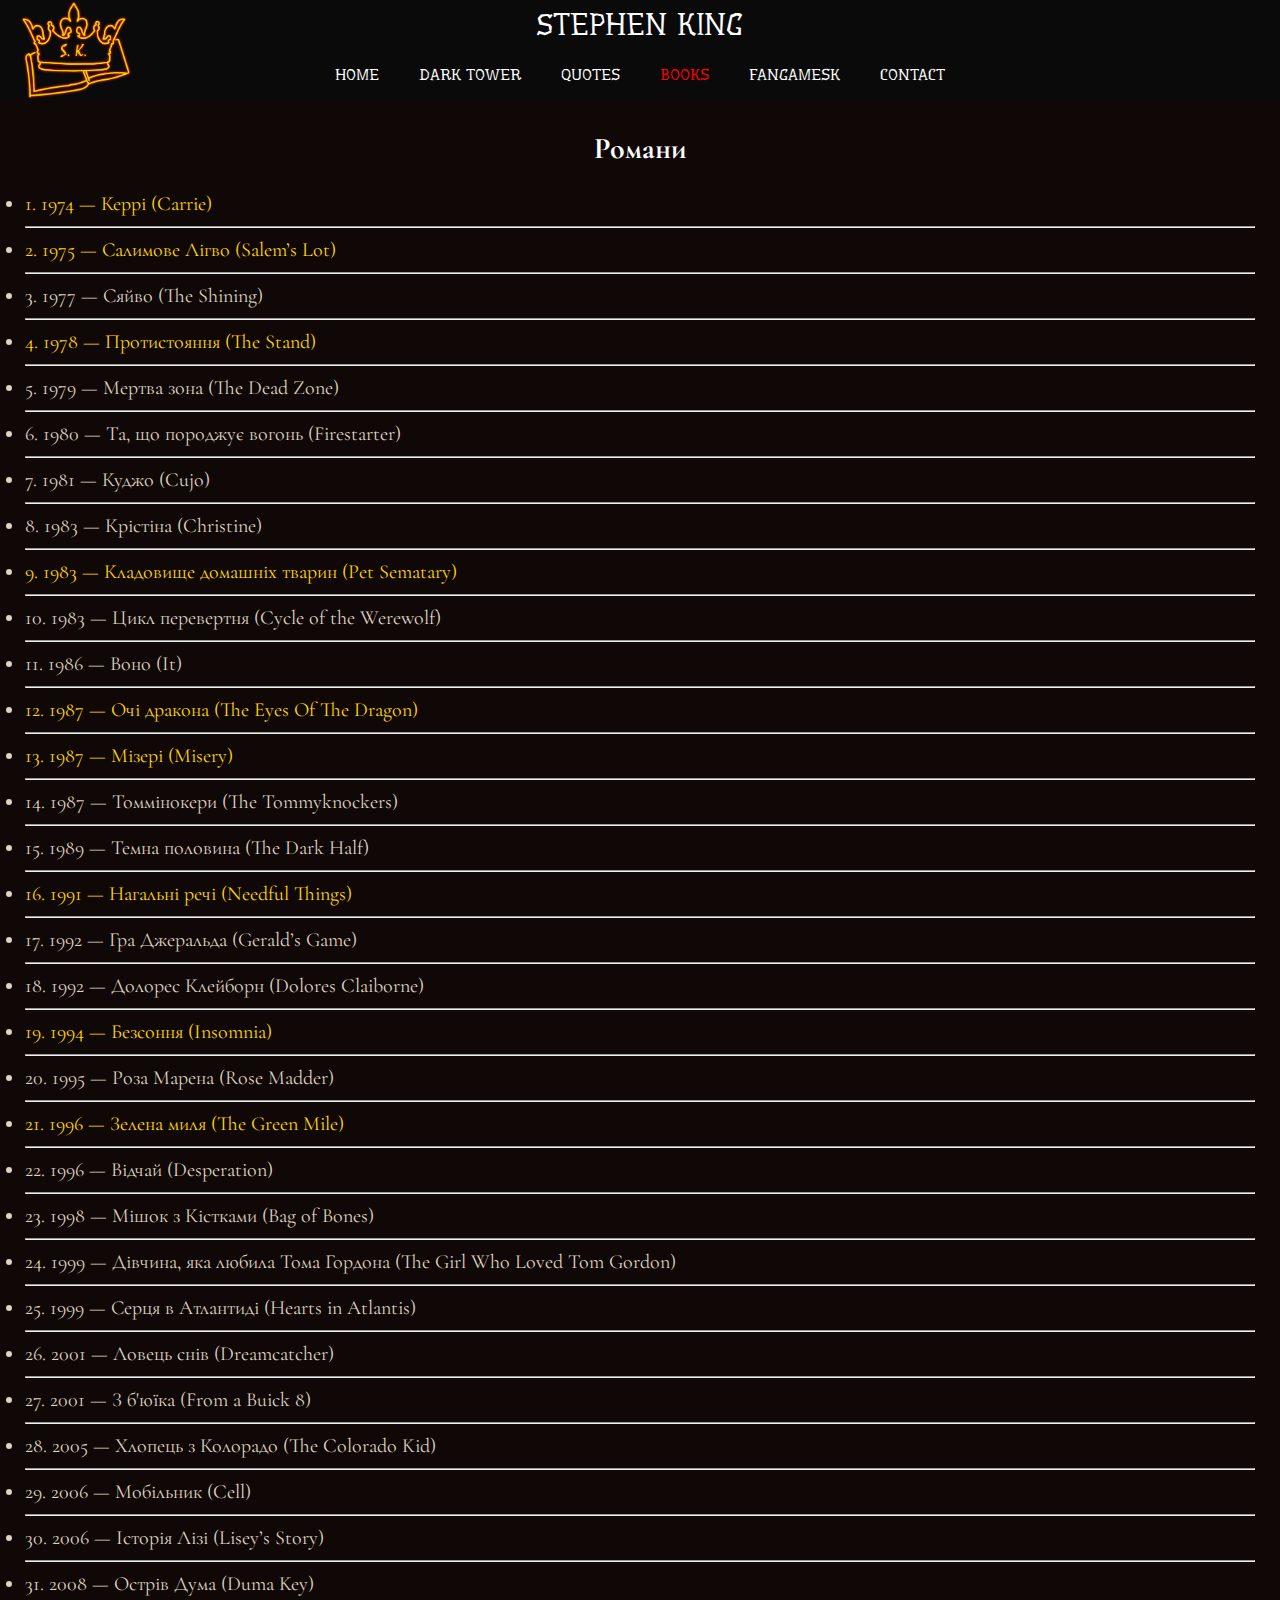
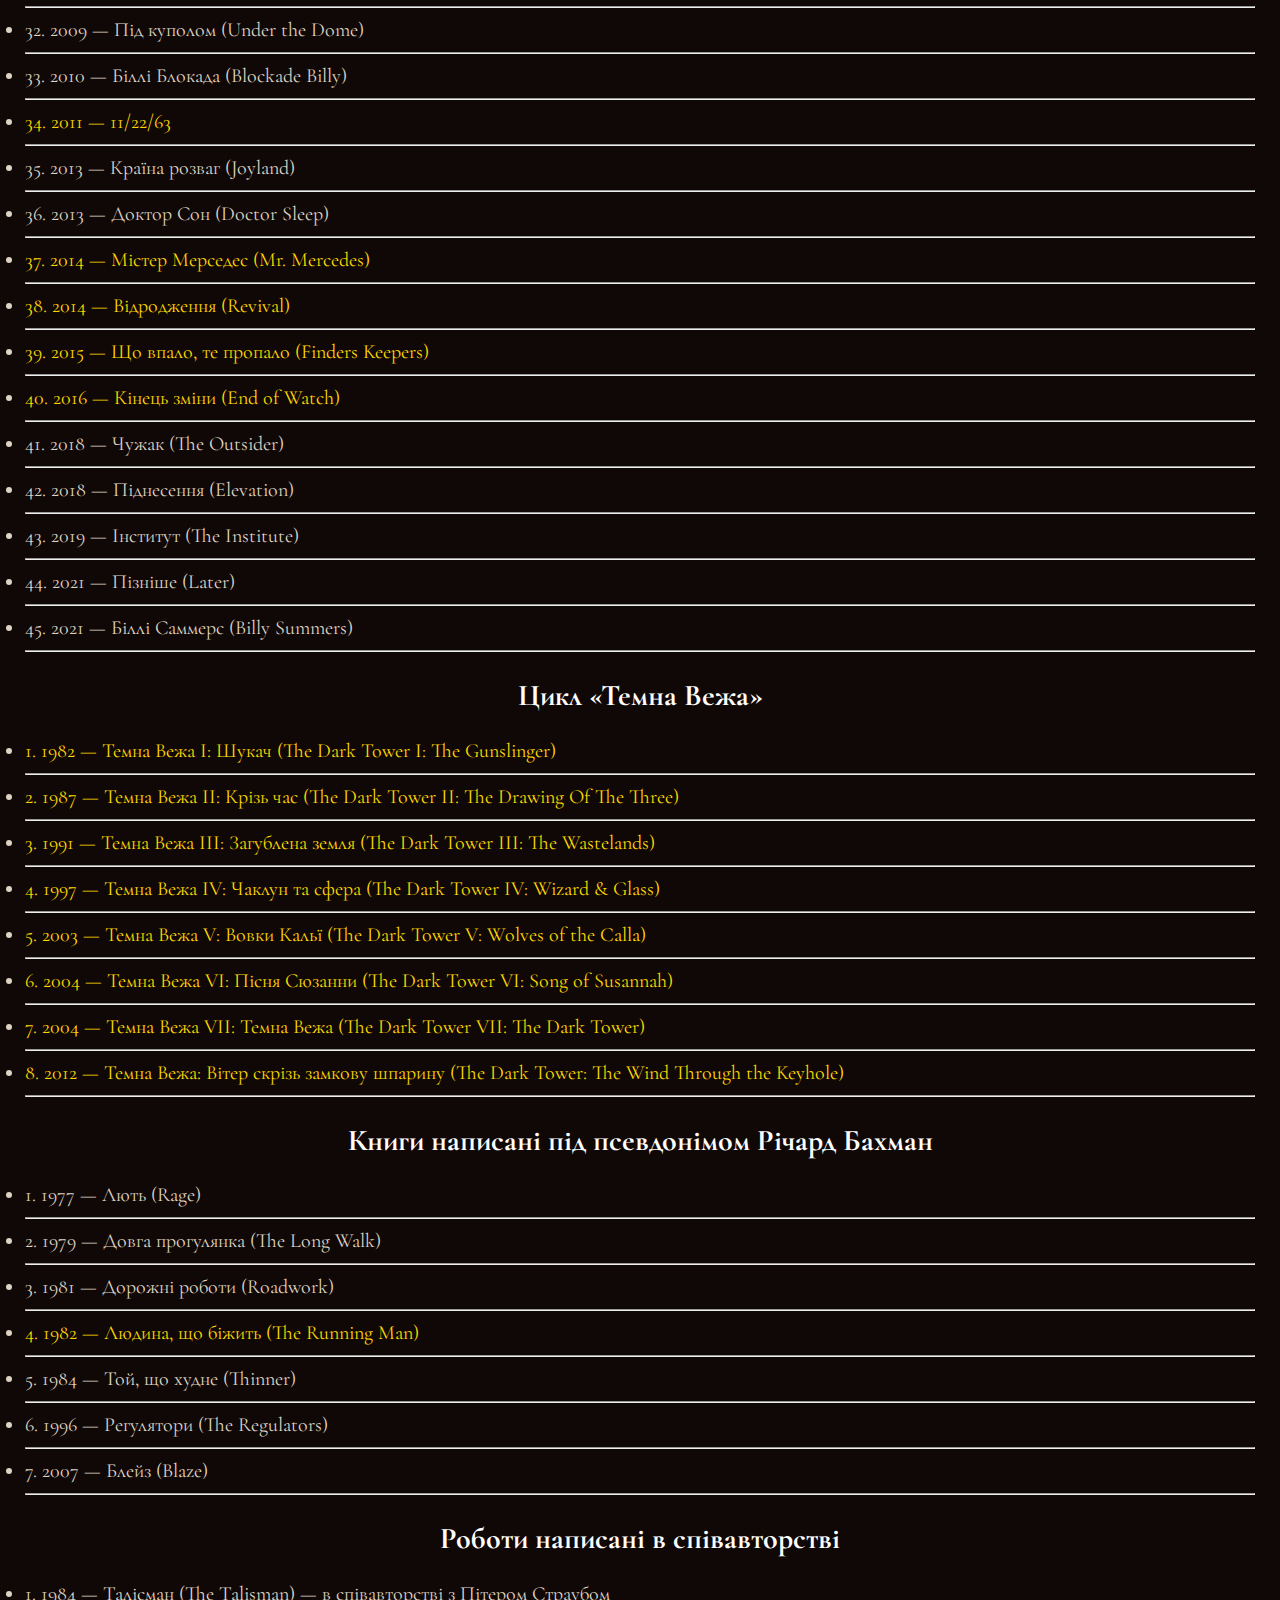
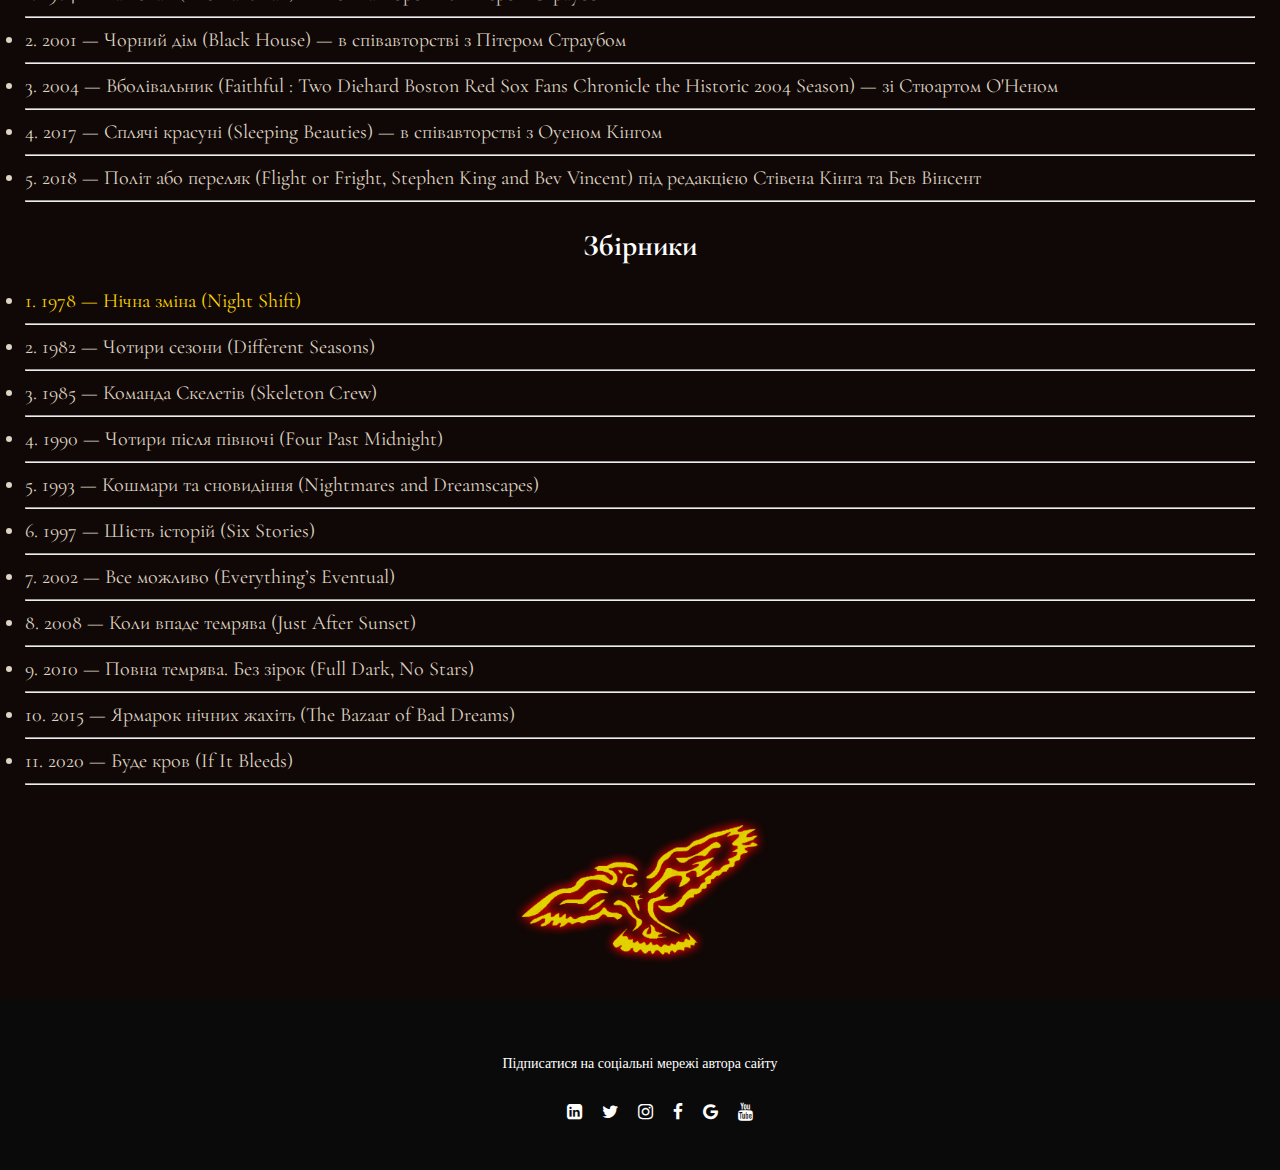
<file: books.html>
<!DOCTYPE html>
<html>
<meta name="viewport" content="width=device-width, initial-scale=1.0">
<head>
	<title>Document</title>
	<link rel="stylesheet" type="text/css" href="css/style.css">
	<link rel="stylesheet" href="https://stackpath.bootstrapcdn.com/font-awesome/4.7.0/css/font-awesome.min.css">
	<link href="https://fonts.googleapis.com/css2?family=Cormorant+Garamond:ital@0;1&family=Source+Code+Pro:wght@300;400;500;700&family=Underdog&display=swap" rel="stylesheet">
</head>
<body>
	<header>
		<img class="logo_i" src="img/logo.png"  height="100" alt="">

		<div class="logo">Stephen King</div>
		
		
		<nav>
			<ul>
				<li><a href="index.html">Home</a></li>
				<li><a href="DarkTower.html">Dark Tower</a></li>
				<li><a href="Quotes.html">Quotes</a></li>
				<li><a href="books.html" class="active">Books</a></li>
				<li><a href="KINGGAME.html">FanGameSK</a></li>
				<li><a href="feedback.html">Сontact</a></li>
			</ul>
		</nav>
		<div class="menu-toggle"><i class="fa fa-bars" aria-hidden="true"></i></div>
	</header>


	<div class="books">
		<div class="container">
			<h2 class="heading">Романи</h2>
			<li class="books-li"><span class="gold">1. 1974 — Керрі (Carrie)</span></li><hr>
			<li class="books-li"><span class="gold">2. 1975 — Салимове Лігво (Salem’s Lot)</span></li><hr>
			<li class="books-li">3. 1977 — Сяйво (The Shining) </li><hr>
			<li class="books-li"><span class="gold">4. 1978 — Протистояння (The Stand)</span></li><hr>
			<li class="books-li">5. 1979 — Мертва зона (The Dead Zone) </li><hr>
			<li class="books-li">6. 1980 — Та, що породжує вогонь (Firestarter) </li><hr>
			<li class="books-li">7. 1981 — Куджо (Cujo) </li><hr>
			<li class="books-li">8. 1983 — Крістіна (Christine)</li><hr>
			<li class="books-li"><span class="gold">9. 1983 — Кладовище домашніх тварин (Pet Sematary)</span></li><hr>
			<li class="books-li">10. 1983 — Цикл перевертня (Cycle of the Werewolf) </li><hr>
			<li class="books-li">11. 1986 — Воно (It) </li><hr>
			<li class="books-li"><span class="gold">12. 1987 — Очі дракона (The Eyes Of The Dragon)</span></li><hr>
			<li class="books-li"><span class="gold">13. 1987 — Мізері (Misery)</span></li><hr>
			<li class="books-li">14. 1987 — Томмінокери (The Tommyknockers) </li><hr>
			<li class="books-li">15. 1989 — Темна половина (The Dark Half) </li><hr>
			<li class="books-li"><span class="gold">16. 1991 — Нагальні речі (Needful Things)</span></li><hr>
			<li class="books-li">17. 1992 — Гра Джеральда (Gerald’s Game)</li><hr>
			<li class="books-li">18. 1992 — Долорес Клейборн (Dolores Claiborne) </li><hr>
			<li class="books-li"><span class="gold">19. 1994 — Безсоння (Insomnia)</span></li><hr>
			<li class="books-li">20. 1995 — Роза Марена (Rose Madder) </li><hr>
			<li class="books-li"><span class="gold">21. 1996 — Зелена миля (The Green Mile)</span></li><hr>
			<li class="books-li">22. 1996 — Відчай (Desperation) </li><hr>
			<li class="books-li">23. 1998 — Мішок з Кістками (Bag of Bones)</li><hr>
			<li class="books-li">24. 1999 — Дівчина, яка любила Тома Гордона (The Girl Who Loved Tom Gordon)</li><hr>
			<li class="books-li">25. 1999 — Серця в Атлантиді (Hearts in Atlantis)</li><hr>
			<li class="books-li">26. 2001 — Ловець снів (Dreamcatcher)</li><hr>
			<li class="books-li">27. 2001 — З б'юїка (From a Buick 8)</li><hr>
			<li class="books-li">28. 2005 — Хлопець з Колорадо (The Colorado Kid)</li><hr>
			<li class="books-li">29. 2006 — Мобільник (Cell)</li><hr>
			<li class="books-li">30. 2006 — Історія Лізі (Lisey’s Story)</li><hr>
			<li class="books-li">31. 2008 — Острів Дума (Duma Key)</li><hr>
			<li class="books-li">32. 2009 — Під куполом (Under the Dome)</li><hr>
			<li class="books-li">33. 2010 — Біллі Блокада (Blockade Billy) </li><hr>
			<li class="books-li"><span class="gold">34. 2011 — 11/22/63 </span></li><hr>
			<li class="books-li">35. 2013 — Країна розваг (Joyland) </li><hr>
			<li class="books-li">36. 2013 — Доктор Сон (Doctor Sleep) </li><hr>
			<li class="books-li"><span class="gold">37. 2014 — Містер Мерседес (Mr. Mercedes)</span></li><hr>
			<li class="books-li"><span class="gold">38. 2014 — Відродження (Revival)</span></li><hr>
			<li class="books-li"><span class="gold">39. 2015 — Що впало, те пропало (Finders Keepers)</span></li><hr>
			<li class="books-li"><span class="gold">40. 2016 — Кінець зміни (End of Watch)</span></li><hr>
			<li class="books-li">41. 2018 — Чужак (The Outsider)</li><hr>
			<li class="books-li">42. 2018 — Піднесення (Elevation)</li><hr>
			<li class="books-li">43. 2019 — Інститут (The Institute)</li><hr>
			<li class="books-li">44. 2021 — Пізніше (Later)</li><hr>
			<li class="books-li">45. 2021 — Біллі Саммерс (Billy Summers)</li><hr>
			<h2 class="heading">Цикл «Темна Вежа»</h2>
			<li class="books-li"><span class="gold">1. 1982 — Темна Вежа I: Шукач (The Dark Tower I: The Gunslinger)</span></li><hr>
			<li class="books-li"><span class="gold">2. 1987 — Темна Вежа II: Крізь час (The Dark Tower II: The Drawing Of The Three)</span></li><hr>
			<li class="books-li"><span class="gold">3. 1991 — Темна Вежа III: Загублена земля (The Dark Tower III: The Wastelands)</span></li><hr>
			<li class="books-li"><span class="gold">4. 1997 — Темна Вежа IV: Чаклун та сфера (The Dark Tower IV: Wizard & Glass)</span></li><hr>
			<li class="books-li"><span class="gold">5. 2003 — Темна Вежа V: Вовки Кальї (The Dark Tower V: Wolves of the Calla)</span></li><hr>
			<li class="books-li"><span class="gold">6. 2004 — Темна Вежа VI: Пісня Сюзанни (The Dark Tower VI: Song of Susannah)</span></li><hr>
			<li class="books-li"><span class="gold">7. 2004 — Темна Вежа VII: Темна Вежа (The Dark Tower VII: The Dark Tower)</span></li><hr>
			<li class="books-li"><span class="gold">8. 2012 — Темна Вежа: Вітер скрізь замкову шпарину (The Dark Tower: The Wind Through the Keyhole)</span></li><hr>
			<h2 class="heading">Книги написані під псевдонімом Річард Бахман</h2>
			<li class="books-li">1. 1977 — Лють (Rage)</li><hr>
			<li class="books-li">2. 1979 — Довга прогулянка (The Long Walk)</li><hr>
			<li class="books-li">3. 1981 — Дорожні роботи (Roadwork)</li><hr>
			<li class="books-li"><span class="gold">4. 1982 — Людина, що біжить (The Running Man)</span></li><hr>
			<li class="books-li">5. 1984 — Той, що худне (Thinner)</li><hr>
			<li class="books-li">6. 1996 — Регулятори (The Regulators)</li><hr>
			<li class="books-li">7. 2007 — Блейз (Blaze)</li><hr>
			<h2 class="heading">Роботи написані в співавторстві</h2>
			<li class="books-li">1. 1984 — Талісман (The Talisman) — в співавторстві з Пітером Страубом</li><hr>
			<li class="books-li">2. 2001 — Чорний дім (Black House) — в співавторстві з Пітером Страубом</li><hr>
			<li class="books-li">3. 2004 — Вболівальник (Faithful : Two Diehard Boston Red Sox Fans Chronicle the Historic 2004 Season) — зі Стюартом О'Неном</li><hr>
			<li class="books-li">4. 2017 — Сплячі красуні (Sleeping Beauties) — в співавторстві з Оуеном Кінгом</li><hr>
			<li class="books-li">5. 2018 — Політ або переляк (Flight or Fright, Stephen King and Bev Vincent) під редакцією Стівена Кінга та Бев Вінсент</li><hr>
			<h2 class="heading">Збірники</h2>
			<li class="books-li"><span class="gold">1. 1978 — Нічна зміна (Night Shift)</span></li><hr>
			<li class="books-li">2. 1982 — Чотири сезони (Different Seasons)</li><hr>
			<li class="books-li">3. 1985 — Команда Скелетів (Skeleton Crew) </li><hr>
			<li class="books-li">4. 1990 — Чотири після півночі (Four Past Midnight)</li><hr>
			<li class="books-li">5. 1993 — Кошмари та сновидіння (Nightmares and Dreamscapes)</li><hr>
			<li class="books-li">6. 1997 — Шість історій (Six Stories)</li><hr>
			<li class="books-li">7. 2002 — Все можливо (Everything’s Eventual)</li><hr>
			<li class="books-li">8. 2008 — Коли впаде темрява (Just After Sunset)</li><hr>
			<li class="books-li">9. 2010 — Повна темрява. Без зірок (Full Dark, No Stars)</li><hr>
			<li class="books-li">10. 2015 — Ярмарок нічних жахіть (The Bazaar of Bad Dreams)</li><hr>
			<li class="books-li">11. 2020 — Буде кров (If It Bleeds)</li><hr>
		</div>
	</div>
	<div class="container">
				<div class="eagle">
					<img class="quotes1" src="img/orel.png"  height="150" alt="">
				</div>
	</div>
	<footer>
		<div class="footer-content">

			<p>Підписатися на соціальні мережі автора сайту</p>
			<ul class="socials">
				<li><a href="#"><i class="fa fa-linkedin-square"></i></a></li>
				<li><a href="#"><i class="fa fa-twitter"></i></a></li>
				<li><a href="#"><i class="fa fa-instagram"></i></a></li>
				<li><a href="#"><i class="fa fa-facebook"></i></a></li>
				<li><a href="#"><i class="fa fa-google"></i></a></li>
				<li><a href="#"><i class="fa fa-youtube"></i></a></li>
			</ul>
		</div>
	</footer>

</body>
</html>
</file>
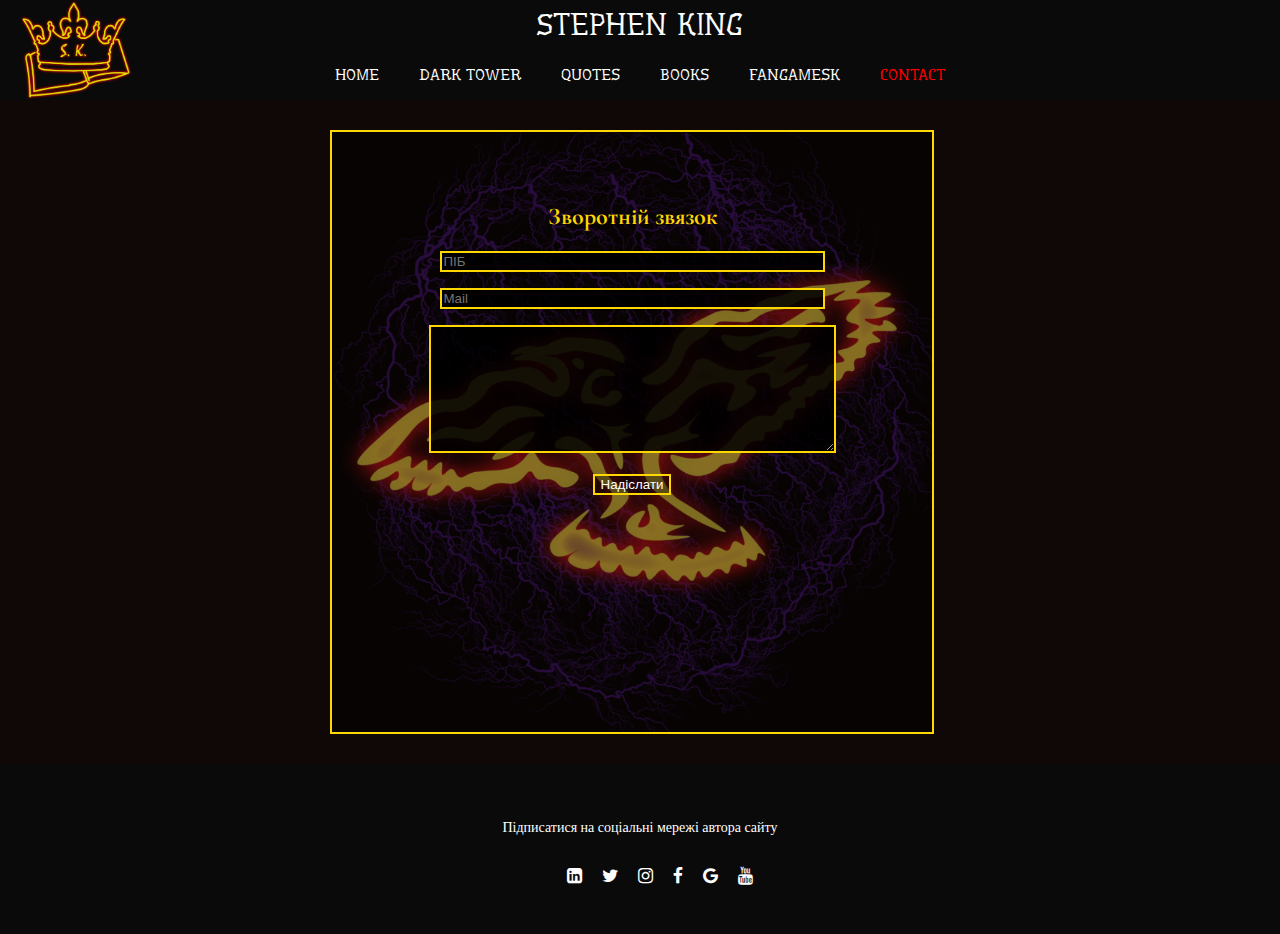
<file: feedback.html>
<!DOCTYPE html>
<html>
<meta name="viewport" content="width=device-width, initial-scale=1.0">
<head>
	<title>Document</title>
	<link rel="stylesheet" type="text/css" href="css/style.css">
	<link rel="stylesheet" href="https://stackpath.bootstrapcdn.com/font-awesome/4.7.0/css/font-awesome.min.css">
	<link href="https://fonts.googleapis.com/css2?family=Cormorant+Garamond:ital@0;1&family=Source+Code+Pro:wght@300;400;500;700&family=Underdog&display=swap" rel="stylesheet">
</head>
<body>
	<header>
		<img class="logo_i" src="img/logo.png"  height="100" alt="">

		<div class="logo">Stephen King</div>
		
		
		<nav>
			<ul>
				<li><a href="index.html">Home</a></li>
				<li><a href="DarkTower.html" >Dark Tower</a></li>
				<li><a href="Quotes.html">Quotes</a></li>
				<li><a href="books.html">Books</a></li>
				<li><a href="KINGGAME.html">FanGameSK</a></li>
				<li><a href="feedback.html"class="active">Сontact</a></li>
			</ul>
		</nav>
		<div class="menu-toggle"><i class="fa fa-bars" aria-hidden="true"></i></div>
	</header>


	<div class="container">
		<div class="s">
		<div id="container">

			<div id="infoi">
				<img class="q" src="img/Feedback.png"  height="600"  alt="">
			</div>
			<div id="navi">
				<form class="rtrt">
					<h2><span class="gold">Зворотній звязок</span></h2>
					<p><input type="text" name="author" id="author" value="" size="45" placeholder="ПІБ"/>
					</p>
					<p><input type="text" name="email" id="email" value="" size="45" placeholder="Mail" />
					</p>
					<p><textarea name="comment" id="comment" cols="48" rows="8" > </textarea>
					</p>
					<p><input name="submit" type="submit" id="submit" value="Надіслати" />
					</p>
				</form>
			</div>
		</div>
	</div>
	</div>



	<footer>
		<div class="footer-content">

			<p>Підписатися на соціальні мережі автора сайту</p>
			<ul class="socials">
				<li><a href="#"><i class="fa fa-linkedin-square"></i></a></li>
				<li><a href="#"><i class="fa fa-twitter"></i></a></li>
				<li><a href="#"><i class="fa fa-instagram"></i></a></li>
				<li><a href="#"><i class="fa fa-facebook"></i></a></li>
				<li><a href="#"><i class="fa fa-google"></i></a></li>
				<li><a href="#"><i class="fa fa-youtube"></i></a></li>
			</ul>
		</div>
	</footer>

</body>
</html>
</file>
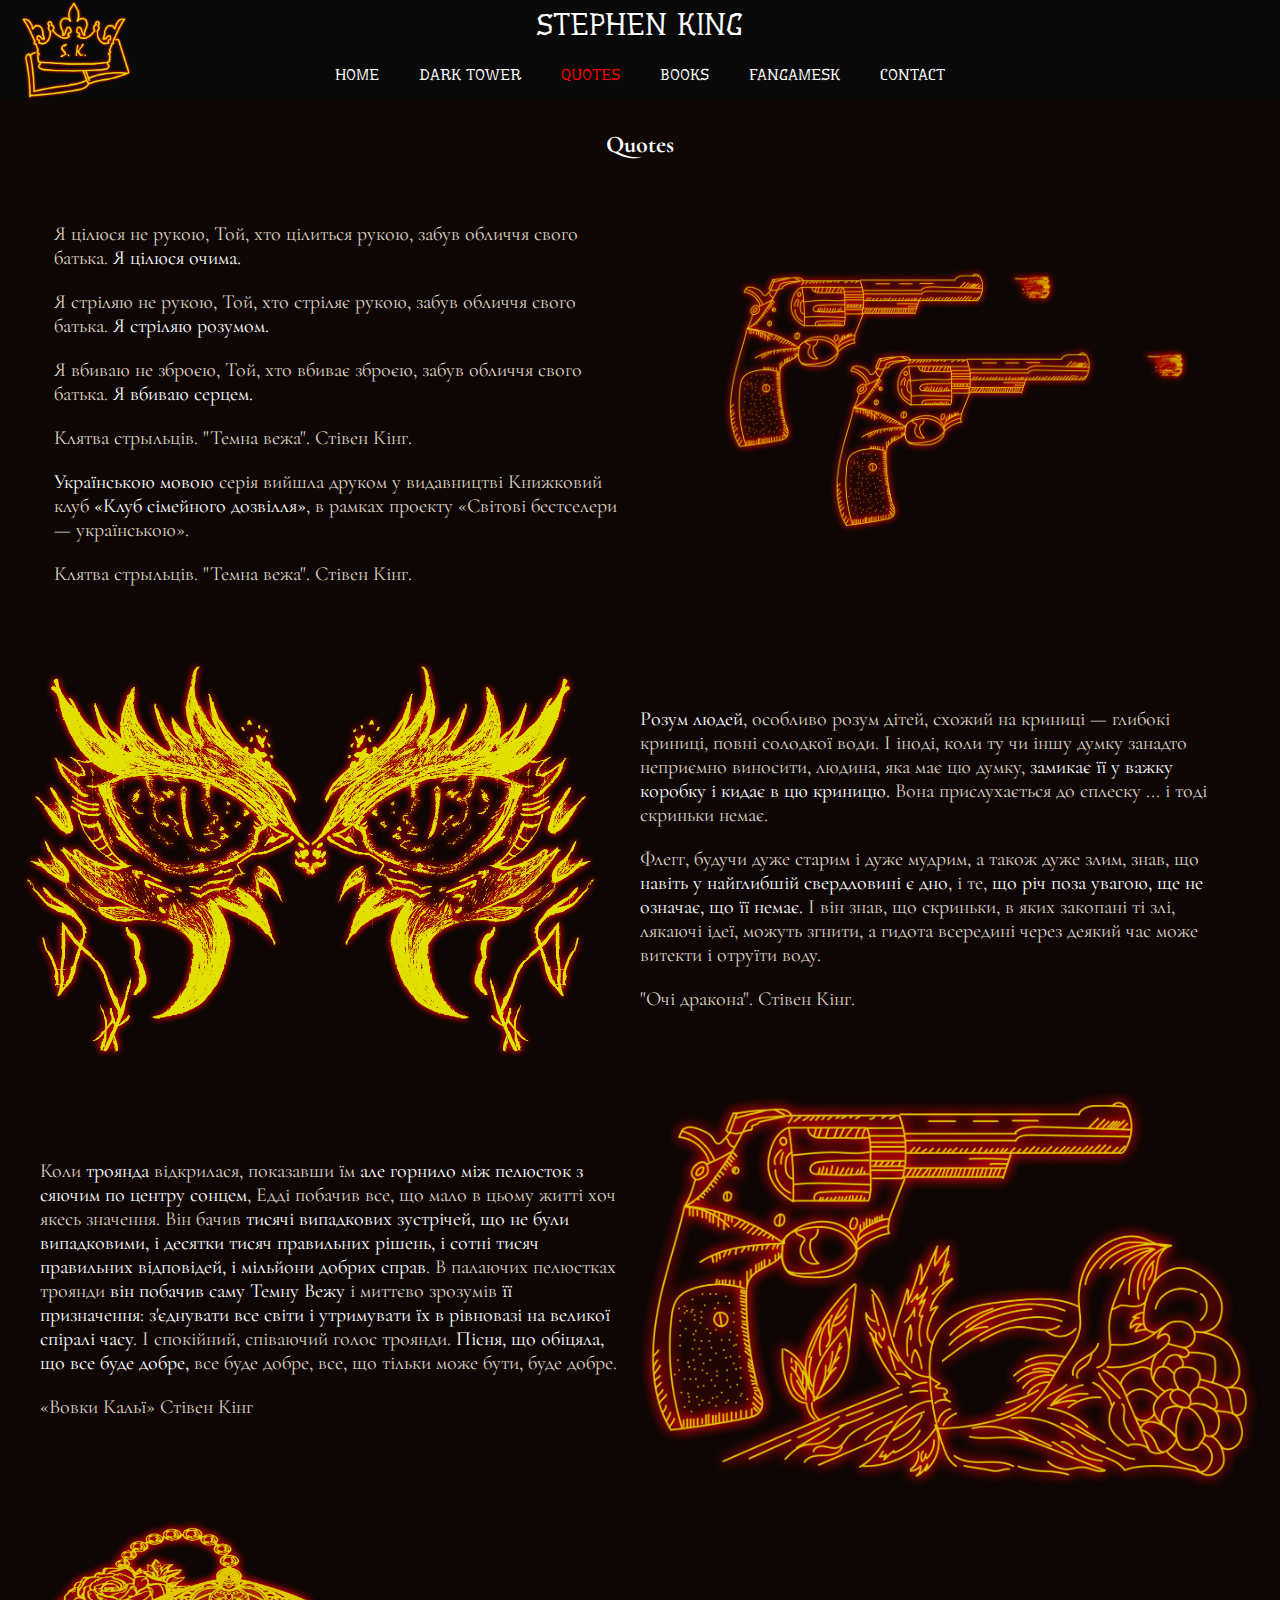
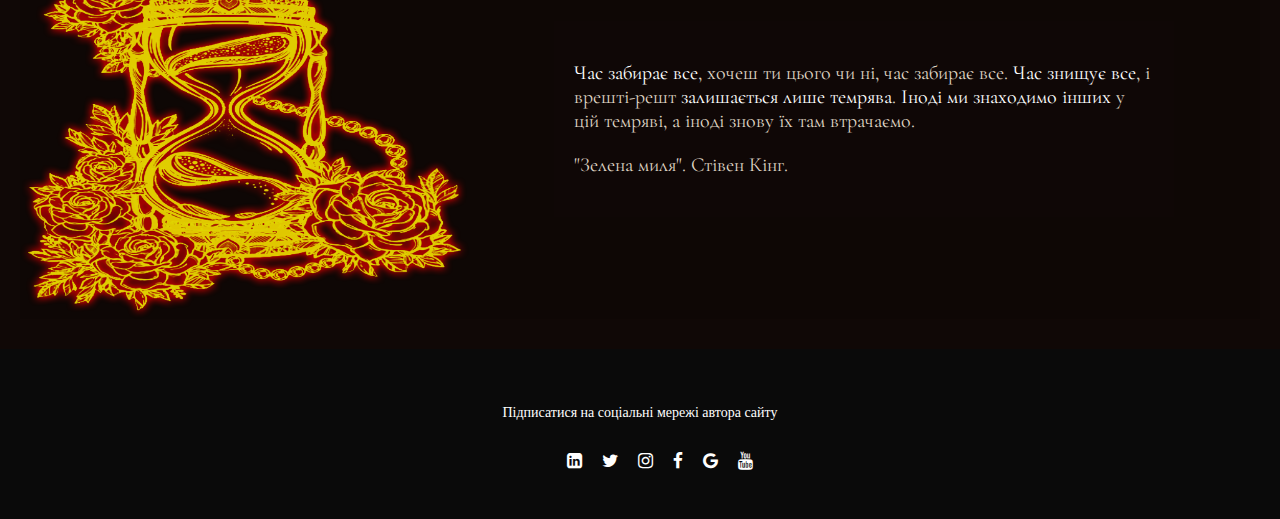
<file: Quotes.html>
<!DOCTYPE html>
<html>
<meta name="viewport" content="width=device-width, initial-scale=1.0">
<head>
	<title>Document</title>
	<link rel="stylesheet" type="text/css" href="css/style.css">
	<link rel="stylesheet" href="https://stackpath.bootstrapcdn.com/font-awesome/4.7.0/css/font-awesome.min.css">
	<link href="https://fonts.googleapis.com/css2?family=Cormorant+Garamond:ital@0;1&family=Source+Code+Pro:wght@300;400;500;700&family=Underdog&display=swap" rel="stylesheet">
</head>
<body>
	<header>
		<img class="logo_i" src="img/logo.png"  height="100" alt="">

		<div class="logo">Stephen King</div>
		
		
		<nav>
			<ul>
				<li><a href="index.html">Home</a></li>
				<li><a href="DarkTower.html">Dark Tower</a></li>
				<li><a href="Quotes.html" class="active">Quotes</a></li>
				<li><a href="books.html">Books</a></li>
				<li><a href="KINGGAME.html">FanGameSK</a></li>
				<li><a href="feedback.html">Сontact</a></li>
			</ul>
		</nav>
		<div class="menu-toggle"><i class="fa fa-bars" aria-hidden="true"></i></div>
	</header>

	<div class="container">
		<h2>Quotes</h2>
		<div class="card">
			
			<div class="card-text">
				<p>
						Я цілюся не рукою,
						Той, хто цілиться рукою, забув обличчя свого батька.
						<span class="c-fff">Я цілюся очима.</span>
					</p>
					<p>
						Я стріляю не рукою,
						Той, хто стріляє рукою, забув обличчя свого батька.
						<span class="c-fff">Я стріляю розумом.</span>
					</p>
					<p>
						Я вбиваю не зброєю,
						Той, хто вбиває зброєю, забув обличчя свого батька.
						<span class="c-fff">Я вбиваю серцем. </span>
					</p>

					<p>
						<span class="italic1">Клятва стрыльців. "Темна вежа". Стівен Кінг. </span>
					</p>
				<p>
					<span class="c-fff">Українською мовою</span> серія вийшла друком у видавництві Книжковий клуб <span class="c-fff">«Клуб сімейного дозвілля»</span>, в рамках проекту «Світові бестселери — українською».
				</p>
				<p>
						<span class="italic1">Клятва стрыльців. "Темна вежа". Стівен Кінг. </span>
				</p>
			</div>	
			<img class="quotes1" src="img/rem2.gif"  height="450" alt="">
		</div>
	</div>

	<div class="container">
		<div class="card">
			<img class="sk-png" src="img/e2.png"  height="400" alt="">
			<div class="card-text">
				<p>
						<span class="c-fff">Розум людей</span>, особливо розум дітей, схожий на криниці — глибокі криниці, повні солодкої води. І іноді, коли ту чи іншу думку занадто неприємно виносити, людина, яка має цю думку,<span class="c-fff"> замикає її у важку коробку і кидає в цю криницю.</span> Вона прислухається до сплеску ... і тоді скриньки немає.
					</p>

					<p>
						Флегг, будучи дуже старим і дуже мудрим, а також дуже злим, знав, що<span class="c-fff"> навіть у найглибшій свердловині є дно</span>, і те,<span class="c-fff"> що річ поза увагою, ще не означає, що її немає.</span> І він знав, що скриньки, в яких закопані ті злі, лякаючі ідеї, можуть згнити, а гидота всередині через деякий час може витекти і отруїти воду.
					</p>

					<p>
						<span class="italic1">"Очі дракона". Стівен Кінг. </span>
					</p>
			</div>	
		</div>
	</div>
	

<div class="container">
		<div class="card">
			
			<div class="card-text">
				<p class="sk-about-main-paragraph">
						Коли <span class="c-fff">троянда</span> відкрилася, показавши їм <span class="c-fff">але горнило між пелюсток з сяючим по центру сонцем</span>, Едді побачив все, що мало в цьому житті хоч якесь значення. Він бачив <span class="c-fff">тисячі випадкових зустрічей, що не були випадковими, і десятки тисяч правильних рішень, і сотні тисяч правильних відповідей, і мільйони добрих справ</span>. В палаючих пелюстках троянди <span class="c-fff">він побачив саму Темну Вежу</span> і миттєво зрозумів <span class="c-fff">її призначення: з'єднувати все світи і утримувати їх в рівновазі на великої спіралі часу</span>. І спокійний, співаючий голос троянди. <span class="c-fff">Пісня, що обіцяла, що все буде добре,</span> все буде добре, все, що тільки може бути, буде добре.
					</p>
					<p class="sk-about-main-paragraph">
						<span class="italic1">«Вовки Кальї» Стівен Кінг</span>
					</p>
			</div>	
			<img class="quotes1" src="img/rarem.png"  height="400" alt="">
		</div>
</div>

<div class="container">
		<div class="card">
			<img class="t-png" src="img/mb2.png"  height="400" alt="">
			<div class="card-text" id="tb_c">
				<p class="sk-about-main-paragraph">
						<span class="c-fff">Час забирає все</span>, хочеш ти цього чи ні, час забирає все. <span class="c-fff">Час знищує все</span>, і врешті-решт <span class="c-fff">залишається лише темрява</span>. <span class="c-fff">Іноді ми знаходимо інших</span> у цій темряві, а іноді знову їх там втрачаємо.
					</p>

					<p class="sk-about-main-paragraph">
						<span class="italic1">"Зелена миля". Стівен Кінг. </span>
					</p>
			</div>	
		</div>
	</div>


<footer>
    <div class="footer-content">
            
        <p>Підписатися на соціальні мережі автора сайту</p>
       	<ul class="socials">
            <li><a href="#"><i class="fa fa-linkedin-square"></i></a></li>
            <li><a href="#"><i class="fa fa-twitter"></i></a></li>
            <li><a href="#"><i class="fa fa-instagram"></i></a></li>
            <li><a href="#"><i class="fa fa-facebook"></i></a></li>
            <li><a href="#"><i class="fa fa-google"></i></a></li>
            <li><a href="#"><i class="fa fa-youtube"></i></a></li>
        </ul>
    </div>
</footer>

	<script src="https://code.jquery.com/jquery-3.6.0.js"></script>
	<script type="text/javascript">
		$(document).ready(function(){
			$('.menu-toggle').click(function(){
				$('nav').toggleClass('active');
			});
		});
	</script>
</body>
</html>
</file>
<file: css/style.css>
body{
	margin: 0;
	padding: 0;
	font-family: sans-serif;
	background-color: #100806;
	font-family: 'Cormorant Garamond', serif;
	color: #DFD3C2;
}

header{
	
	top: 0;
	left: 0;
	/*padding: 0 80px;*/
	background: #0a0a0a;
	width: 100%;
	box-sizing: border-box;
	min-height: 100px;
}
header .logo{
	font-family: Underdog;
    font-weight: 400;
    text-transform: uppercase;
	color: #fff;
	height: 50px;
	line-height: 50px;
	font-size: 30px;
	float: initial;
	display: block;
    text-align: center; 
}
header .logo_i{	
	position: absolute;
	padding-left: 20px;	
}


header nav ul{
	margin: 0;
	padding: 0;
	display: flex;
	justify-content: center;
}
header nav ul li{
		list-style: none;
}
header nav ul li a{
	font-family: Underdog;
	text-transform: uppercase;
	height: 50px;
	line-height: 50px;
	padding: 0 20px;
	color: #fff;
	text-decoration: none;
	display: block;
}
header nav ul li a:hover,
header nav ul li a.active{
	color: red;
}
.menu-toggle{
	color: #fff;
	float: right;
	line-height: 50px;
	font-size: 24px;
	cursor: pointer;
	display: none;
}

@media (max-width: 991px){
	header{
		padding: 0 20px;
	}
	.menu-toggle{
		
		display: block;
	}

	header .logo{
		font-size: 40px;
	}
	header nav{
		position: absolute;
		width: 100%;
		height: calc(100vb - 50px);
		background: #333;
		top: 100px;
		left: 0;
		left: -100%;
		transition: 0.1s;
	}
	header nav.active{
		left: 0;
	}
	header nav ul{
		display: block;
		text-align: center;
	}
	header nav ul a{
		border-bottom: 1px solid rgba(0, 0, 0, .2);
	}
	.card {
		flex-direction: column;
	}
	.card-png{
		margin-left: auto;
    	margin-right: auto;
	}

}
@media (max-width: 600px){
	header .logo_i{
		display: none;
	}
	header .logo{
		font-size: 20px;
	}
	header nav{
		top: 50px;
	}
	header{
		min-height: 50px;
		display: inline-flex;
		justify-content: space-between;
	}
}

.container{
	display: block;
	margin: 30px auto;
	max-width: 1240px;
}

.card{
	display: flex;
	background-color: rgba(0, 0, 0, .1);

}

.card-png{

}

.card-text{
	max-width: 580px;
	margin: auto;
	padding: 20px;
	font-size: 20px;
}



footer{   
    background: #0a0a0a;
    height: auto;
    width: auto;
    font-family: "Open Sans";
    padding-top: 40px;
    color: #fff;
}
.footer-content{
    display: flex;
    align-items: center;
    justify-content: center;
    flex-direction: column;
    text-align: center;
}

.footer-content p{
    max-width: 500px;
    margin: 10px auto;
    line-height: 28px;
    font-size: 14px;
}
.socials{
    list-style: none;
    display: flex;
    align-items: center;
    justify-content: center;
    margin: 1rem 0 3rem 0;
}
.socials li{
    margin: 0 10px;
}
.socials a{
    text-decoration: none;
    color: #fff;
}
.socials a i{
    font-size: 1.1rem;
    transition: color .4s ease;

}
.socials a:hover i{
    color: red;
}

.c-fff {
    color: #fff;
}
.gold {
    color: #FFD700;
}

h2{
	text-align: center;
	color: white;
}

#tb_c{
	background-color: rgb(16, 8, 6, .8);
}

.books{
	margin: 25px;
	font-size: 20px;
}
.eagle{
	text-align: center;
}


table {
border-spacing: 0 10px;
font-family: 'Open Sans', sans-serif;
font-weight: bold;
}
th {
padding: 10px 20px;
background: #56433D;
color: #F9C941;
border-right: 2px solid; 
font-size: 0.9em;
}
th:first-child {
text-align: left;
}
th:last-child {
border-right: none;
}
td {
vertical-align: middle;
padding: 10px;
font-size: 14px;
text-align: center;
border-top: 2px solid #56433D;
border-bottom: 2px solid #56433D;
border-right: 2px solid #56433D;
}
td:first-child {
border-left: 2px solid #56433D;
border-right: none;
}
td:nth-child(2){
text-align: left;
}

#container {
  width: 600px;
  height: 600px;
  position: relative;
  margin-left: 25%;
  margin-top: 20px;
  margin-bottom: 20px;
  border: 2px double #FFD700;
}

#navi,
#infoi {
  width: 100%;
  height: 100%;
  position: absolute;
  top: 0;
  left: 0;
}
#infoi {
  z-index: -10;
}
.s{
	text-align: center;
	
}

.rtrt {
	padding-top: 50px;
}

#author, #email, #comment {
	
	background: rgba(0, 0, 0, 0.85);
	color:#FFF; 
	border: 2px double  #FFD700;
}

.q {
	opacity: 55%;
	filter: grayscale(30%);
}

#submit {
	background: rgba(0, 0, 0, 0.3);
	color: #FFF;
	border: 2px double  #FFD700;
}
</file>
